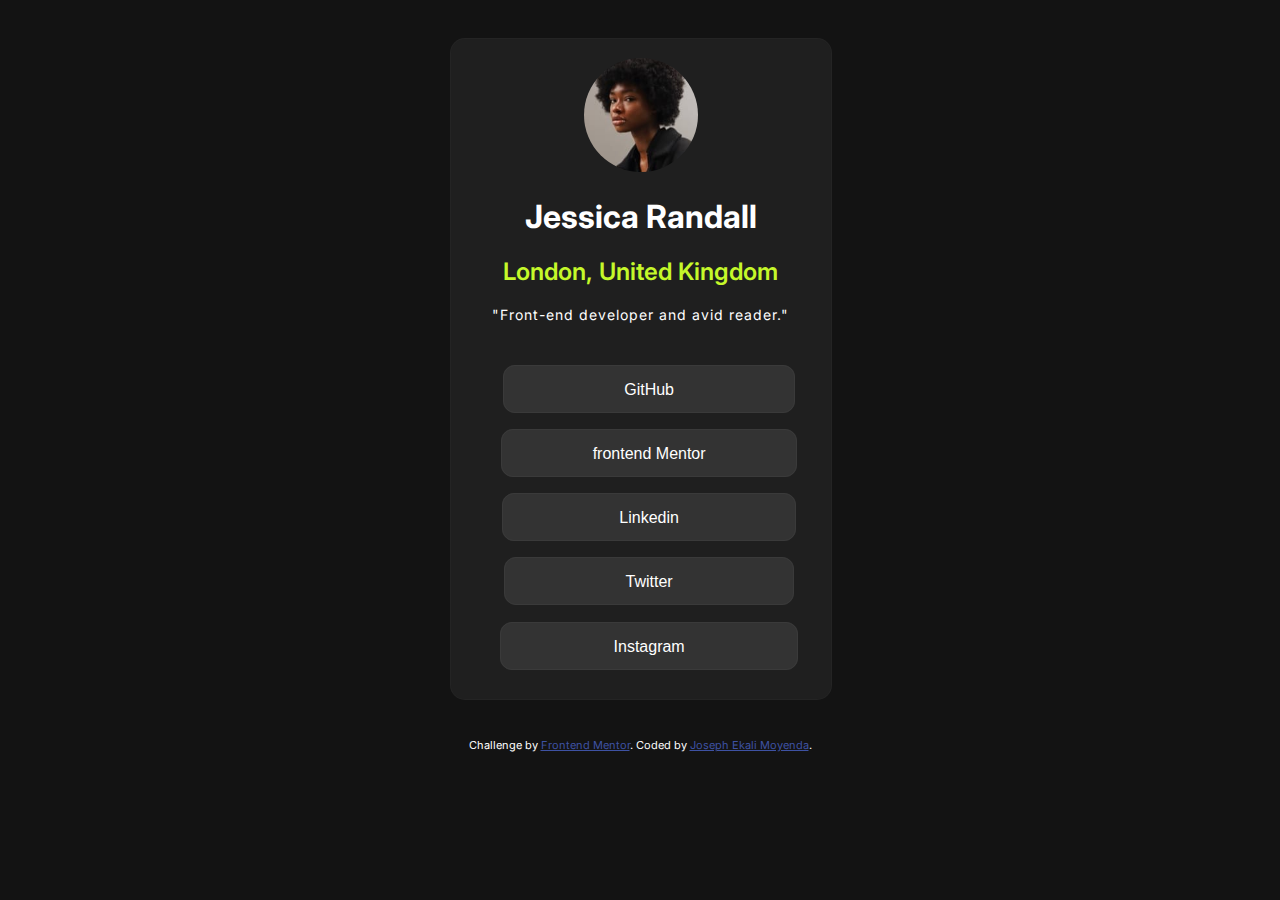
<file: index.html>
<!DOCTYPE html>
<html lang="en">
<head>
  <meta charset="UTF-8">
  <meta name="viewport" content="width=device-width, initial-scale=1.0">
  <!-- displays site properly based on user's device -->
  <link rel="stylesheet" href="style.css">
  <link rel="icon" type="image/png" sizes="32x32" type="button./assets/images/favicon-32x32.png">
  <title>Frontend Mentor | Social links profile</title>
  <!-- Feel free to remove these styles or customise in your own stylesheet 👍 -->
  <style>
    .attribution {
      font-size: 11px;
      text-align: center;
    }
    .attribution a {
      color: hsl(228, 45%, 44%);
    }
  </style>
</head>
<body>

  <main>
    <div class="card">
      <div class="icon-image">
        <img class="icon-image" src="assets/images/avatar-jessica.jpeg" alt="" srcset="">
      </div>
      <div class="header">
        <h1 class="heading">Jessica Randall</h1>
      </div>
      <div class="location">
        <h2 class="location">London, United Kingdom</h2>
      </div>
      <div class="description">
        <p class="description">"Front-end developer and avid reader."</p>
      </div>
      <div class="links">
        <ul>
          <li class="social-media-links"><a class="github">GitHub</a></li>
          <li class="social-media-links"><a class="mentor">frontend Mentor</a></li>
          <li class="social-media-links"><a class="linkedin">Linkedin</a></li>
          <li class="social-media-links"><a class="twitter">Twitter</a></li>
          <li class="social-media-links"><a class="instagram">Instagram</a></li>
        </ul>
      </div>
    </div>
  </main>

  <footer>
    <div class="attribution">
      Challenge by <a href="https://www.frontendmentor.io?ref=challenge" target="_blank">Frontend Mentor</a>.
      Coded by <a href="#">Joseph Ekali Moyenda</a>.
    </div>
  </footer>

</body>
</html>
</file>
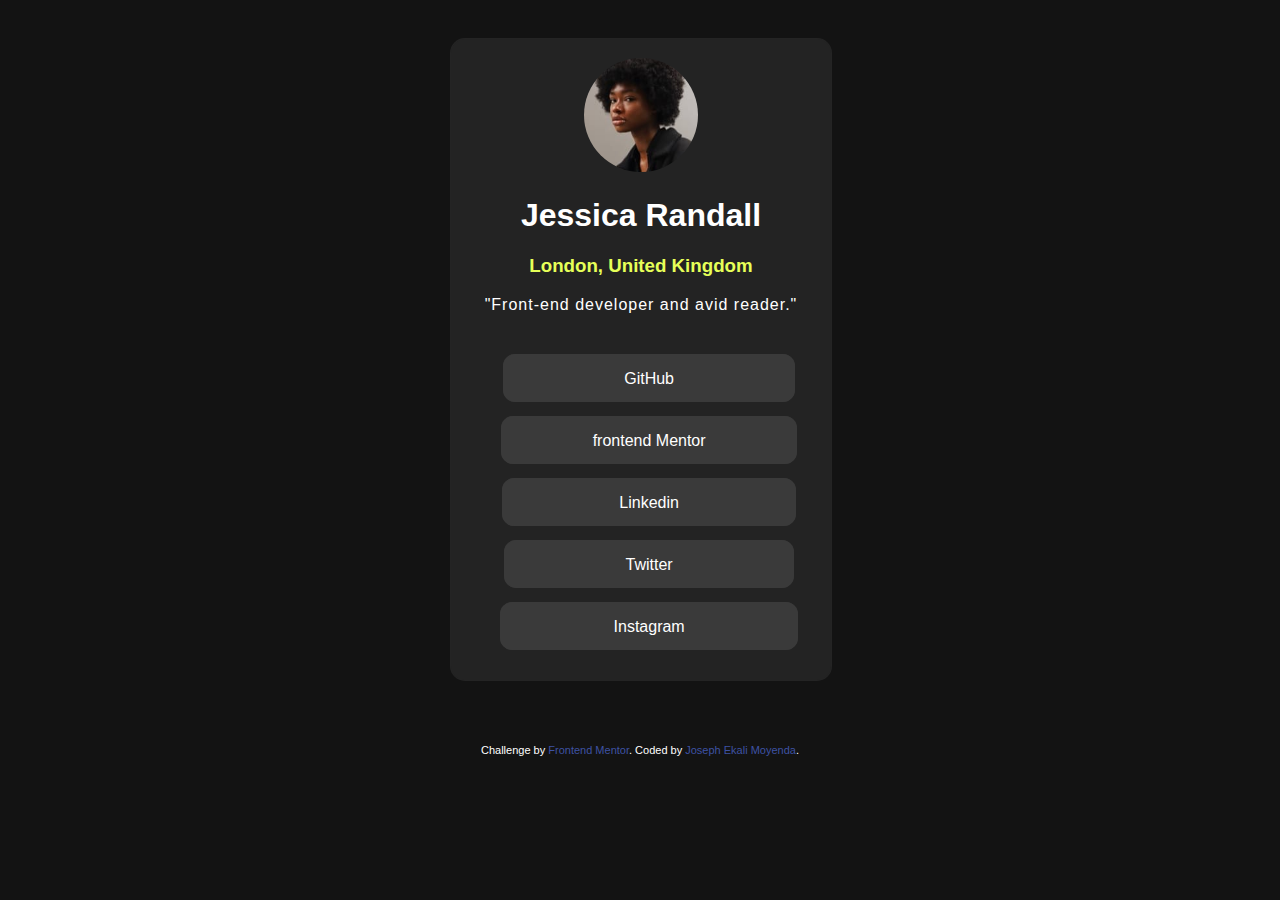
<file: docs/index.html>
<!DOCTYPE html>
<html lang="en">

<head>
  <meta charset="UTF-8">
  <meta name="viewport" content="width=device-width, initial-scale=1.0">
  <!-- displays site properly based on user's device -->
  <link rel="stylesheet" href="style.css">
  <link rel="icon" type="image/png" sizes="32x32" type="button./assets/images/favicon-32x32.png">

  <title>Frontend Mentor | Social links profile</title>

  <!-- Feel free to remove these styles or customise in your own stylesheet 👍 -->
  <style>
    .attribution {
      font-size: 11px;
      text-align: center;
    }

    .attribution a {
      color: hsl(228, 45%, 44%);
    }
  </style>
</head>

<body>

  <div class="card">
    <div class="icon-image">
      <img class="icon-image" src="../assets/images/avatar-jessica.jpeg" alt="" srcset="">
    </div>
    <div class="header">
      <h1 class="heading">Jessica Randall</h1>
    </div>
    <div class="location">
      <h3 class="location">London, United Kingdom</h3>
    </div>
    <div class="description">
      <p class="description">"Front-end developer and avid reader."</p>
    </div>
    <div class="links">
      <ul>
        <li class="social-media-links"><a class="github">GitHub</a></li>
        <li class="social-media-links"><a class="mentor">frontend Mentor</a></li>
        <li class="social-media-links"><a class="linkedin">Linkedin</a></li>
        <li class="social-media-links"><a class="twitter">Twitter</a></li>
        <li class="social-media-links"><a class="instagram">Instagram</a></li>
      </ul>
    </div>
  </div>

  <div class="attribution">
    Challenge by <a type="buttonhttps://www.frontendmentor.io?ref=challenge" target="_blank">Frontend Mentor</a>.
    Coded by <a type="button#">Joseph Ekali Moyenda</a>.
  </div>
</body>

</html>
</file>
<file: style.css>
@import url('https://fonts.googleapis.com/css2?family=Inter:wght@400;600;700&display=swap');

body {
    background-color: rgb(19, 19, 19);
    font-family: Inter;
    color: white;
    text-align: center;
}

.card {
    border: 1px solid rgba(37, 37, 37, 0.89);
    width: 25%;
    height: 100%;
    margin-left: 37%;
    margin-bottom: 3%;
    margin-top: 3%;
    border-radius: 15px;
    background-color: hsl(0, 0%, 12%);
}

img.icon-image {

    width: 30%;
    margin-top: 5%;
    border-radius: 100%;
}

img.icon-image:hover {
    cursor: zoom-in;
    border: 1px solid white;
    transition: 0.3s;
}

h1 {
    font-weight: 700;
}

h2.location {
    font-weight: 600;
    color: hsl(75, 94%, 57%);
}

p.description {
    font-size: 14px;
    letter-spacing: 1px;
}

ul {
    padding-top: 5%;

}

li.social-media-links {
    list-style: none;
    margin-top: 6%;
    margin-bottom: 13%;
    margin-left: -7%;
}

li a {
    cursor: pointer;
    font-family: sans-serif;
    border: 1px solid rgb(58, 58, 58);
    color: white;
    border-radius: 12px;
    background-color: hsl(0, 0%, 20%);
    text-decoration: none;
    width: 100%;

}

li a:hover {
    color: black;
    background-color: hsl(75, 94%, 57%);
}

li a.instagram {
    padding: 4% 37% 4% 37%;
}

li a.twitter {
    padding: 4% 40% 4% 40%;
}

li a.linkedin {
    padding: 4% 39% 4% 39%;
}

li a.mentor {
    padding: 4% 33% 4% 33%;
}

li a.github {
    padding: 4% 40% 4% 40%;
}

/*media queries */


@media (max-width:1439px) {
    .card {

        width: 30%;
        margin-left: 35%;
    }

    li a.instagram {
        padding: 4% 31% 4% 31%;
    }

    li a.twitter {
        padding: 4% 33.2% 4% 33.2%;
    }

    li a.linkedin {
        padding: 4% 32% 4% 32%;
    }

    li a.mentor {
        padding: 4% 25% 4% 25%;
    }

    li a.github {
        padding: 4% 33% 4% 33%;
    }
}

@media (max-width:1199px) {
    .card {

        width: 40%;
        margin-left: 30%;
    }

    li a.instagram {
        padding: 4% 31% 4% 31%;
    }

    li a.twitter {
        padding: 4% 33.3% 4% 33.4%;
    }

    li a.linkedin {
        padding: 4% 32% 4% 32%;
    }

    li a.mentor {
        padding: 4% 27% 4% 27%;
    }

    li a.github {
        padding: 4% 33% 4% 33%;
    }
}

@media (max-width:1024px) {
    .card {

        width: 40%;
        margin-left: 30%;
    }

    li a.instagram {
        padding: 4% 30% 4% 30%;
    }

    li a.twitter {
        padding: 4% 33.3% 4% 33.4%;
    }

    li a.linkedin {
        padding: 4% 31% 4% 32%;
    }

    li a.mentor {
        padding: 4% 25% 4% 25%;
    }

    li a.github {
        padding: 4% 33% 4% 33%;
    }
}

@media (max-width: 767px) {
    .card {

        width: 70%;
        margin-left: 15%;
        margin-top: 10%;
    }

    li a.instagram {
        padding: 4% 30% 4% 30%;
    }

    li a.twitter {
        padding: 4% 33.3% 4% 33.4%;
    }

    li a.linkedin {
        padding: 4% 32% 4% 32%;
    }

    li a.mentor {
        padding: 4% 24% 4% 25%;
    }

    li a.github {
        padding: 4% 33% 4% 33%;
    }
}

@media (max-width:480px) {
    .card {
    
        width: 85%;
        margin-left: 5%;
    }

    li a.instagram {
        padding: 4% 30% 4% 30%;
    }

    li a.twitter {
        padding: 4% 33.3% 4% 33.4%;
    }

    li a.linkedin {
        padding: 4% 32% 4% 32%;
    }

    li a.mentor {
        padding: 4% 24% 4% 24%;
    }

    li a.github {
        padding: 4% 33% 4% 33%;
    }
}

@media (max-width:375px) {
    .card {

        margin-top: 20%;
    }

    li a.instagram {
        padding: 4% 29% 4% 29%;
        font-size: small;
    }

    li a.twitter {
        padding: 4% 33.4% 4% 33.4%;
        font-size: small;
    }

    li a.linkedin {
        padding: 4% 32% 4% 32%;
        font-size: small;
    }

    li a.mentor {
        padding: 4% 24% 4% 22%;
        font-size: small;
    }

    li a.github {
        padding: 4% 33% 4% 33%;
        font-size: small;
    }
}

@media (max-width:223px) {
    .card {}

    li a.mentor {
        padding: 4% 20% 4% 20%;
        font-size: 11px;
    }
}

/* @media (min-width:1020px){
    .card{
        width: 40%;
        margin-left: 30%;
    }
    li a.instagram{
        padding: 4% 30% 4% 30%;
    }
    li a.twitter{
        padding: 4% 33.3% 4% 33.4%;
    }
    li a.linkedin{
        padding: 4% 32% 4% 32%;
    }
    li a.mentor{
        padding: 4% 25% 4% 25%;
    }
    li a.github{
        padding: 4% 33% 4% 33%;
    }
}
@media (max-width:1400px){
    .card{
        margin-left: 35%;
        width: 20%;
    }
} */
</file>
<file: docs/style.css>
body {
    background-color: rgb(19, 19, 19);
    font-family: sans-serif;
    color: white;
    text-align: center;
}

.card {
    border: 1px solid rgba(37, 37, 37, 0.89);
    width: 25%;
    height: 100%;
    margin-left: 37%;
    margin-bottom: 5%;
    margin-top: 3%;
    border-radius: 15px;
    background-color: rgba(37, 37, 37, 0.89);
}

img.icon-image {

    width: 30%;
    margin-top: 5%;
    border-radius: 100%;
}

img.icon-image:hover {
    cursor: zoom-in;
    border: 1px solid white;
    transition: 0.3s;
}

h3.location {
    color: rgb(230, 255, 88);
}

p.description {
    letter-spacing: 1px;
}

ul {
    padding-top: 5%;

}

li.social-media-links {
    list-style: none;
    margin-top: 6%;
    margin-bottom: 13%;
    margin-left: -7%;
}

li a {
    cursor: pointer;
    font-family: sans-serif;
    border: 1px solid rgb(58, 58, 58);
    color: white;
    border-radius: 12px;
    background-color: rgb(58, 58, 58);
    text-decoration: none;
    width: 100%;

}

li a:hover {
    color: black;
    background-color: rgb(230, 255, 88);
}

li a.instagram {
    padding: 4% 37% 4% 37%;
}

li a.twitter {
    padding: 4% 40% 4% 40%;
}

li a.linkedin {
    padding: 4% 39% 4% 39%;
}

li a.mentor {
    padding: 4% 33% 4% 33%;
}

li a.github {
    padding: 4% 40% 4% 40%;
}

/*media queries */


@media (max-width:1439px) {
    .card {

        width: 30%;
        margin-left: 35%;
    }

    li a.instagram {
        padding: 4% 31% 4% 31%;
    }

    li a.twitter {
        padding: 4% 33.2% 4% 33.2%;
    }

    li a.linkedin {
        padding: 4% 32% 4% 32%;
    }

    li a.mentor {
        padding: 4% 25% 4% 25%;
    }

    li a.github {
        padding: 4% 33% 4% 33%;
    }
}

@media (max-width:1199px) {
    .card {

        width: 40%;
        margin-left: 30%;
    }

    li a.instagram {
        padding: 4% 31% 4% 31%;
    }

    li a.twitter {
        padding: 4% 33.3% 4% 33.4%;
    }

    li a.linkedin {
        padding: 4% 32% 4% 32%;
    }

    li a.mentor {
        padding: 4% 27% 4% 27%;
    }

    li a.github {
        padding: 4% 33% 4% 33%;
    }
}

@media (max-width:1024px) {
    .card {

        width: 40%;
        margin-left: 30%;
    }

    li a.instagram {
        padding: 4% 31% 4% 31%;
    }

    li a.twitter {
        padding: 4% 33.3% 4% 33.4%;
    }

    li a.linkedin {
        padding: 4% 32% 4% 32%;
    }

    li a.mentor {
        padding: 4% 27% 4% 27%;
    }

    li a.github {
        padding: 4% 33% 4% 33%;
    }
}

@media (max-width: 767px) {
    .card {

        width: 65%;
        margin-left: 15%;
    }

    li a.instagram {
        padding: 4% 30% 4% 30%;
    }

    li a.twitter {
        padding: 4% 33.3% 4% 33.4%;
    }

    li a.linkedin {
        padding: 4% 32% 4% 32%;
    }

    li a.mentor {
        padding: 4% 25% 4% 25%;
    }

    li a.github {
        padding: 4% 33% 4% 33%;
    }
}

@media (max-width:480px) {
    .card {
        width: 85%;
        margin-left: 5%;
    }

    li a.instagram {
        padding: 4% 30% 4% 30%;
    }

    li a.twitter {
        padding: 4% 33.3% 4% 33.4%;
    }

    li a.linkedin {
        padding: 4% 32% 4% 32%;
    }

    li a.mentor {
        padding: 4% 25% 4% 25%;
    }

    li a.github {
        padding: 4% 33% 4% 33%;
    }
}



/* @media (min-width:1020px){
    .card{
        width: 40%;
        margin-left: 30%;
    }
    li a.instagram{
        padding: 4% 30% 4% 30%;
    }
    li a.twitter{
        padding: 4% 33.3% 4% 33.4%;
    }
    li a.linkedin{
        padding: 4% 32% 4% 32%;
    }
    li a.mentor{
        padding: 4% 25% 4% 25%;
    }
    li a.github{
        padding: 4% 33% 4% 33%;
    }
}
@media (max-width:1400px){
    .card{
        margin-left: 35%;
        width: 20%;
    }
} */
</file>
